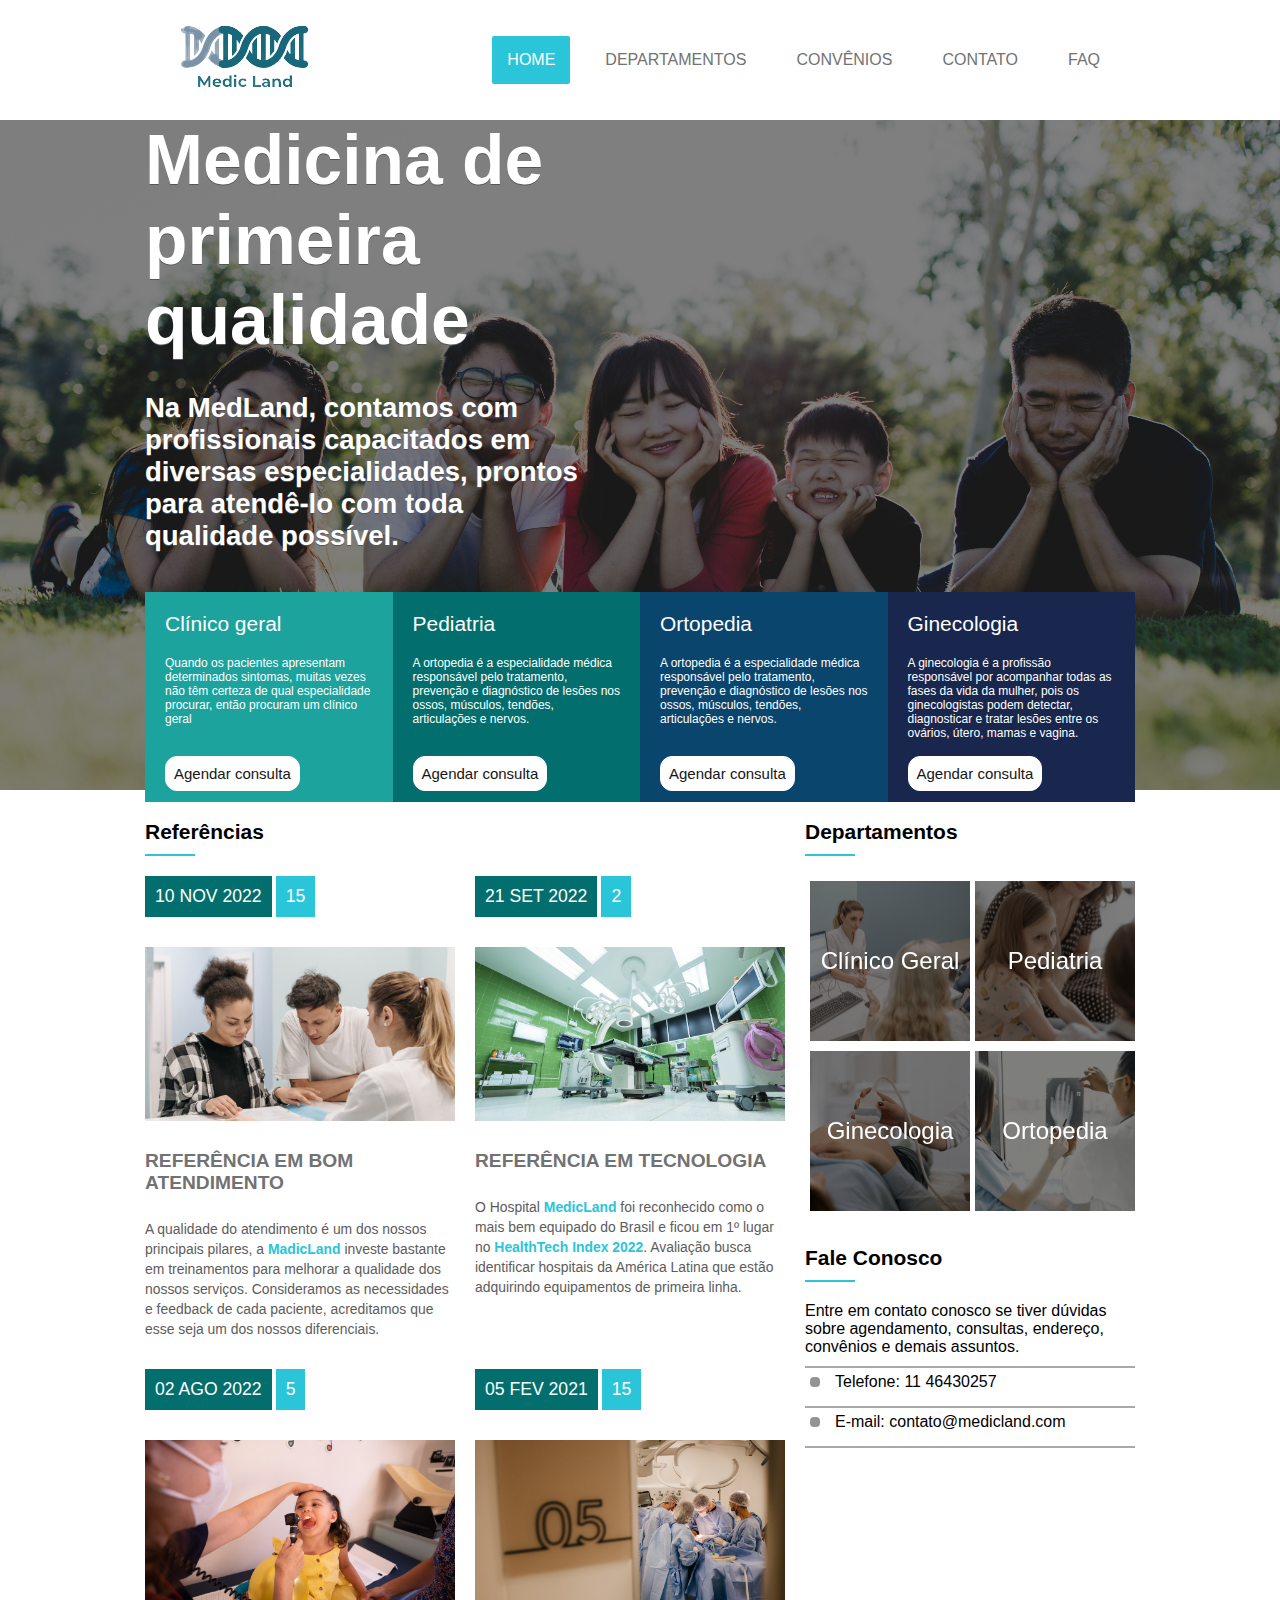
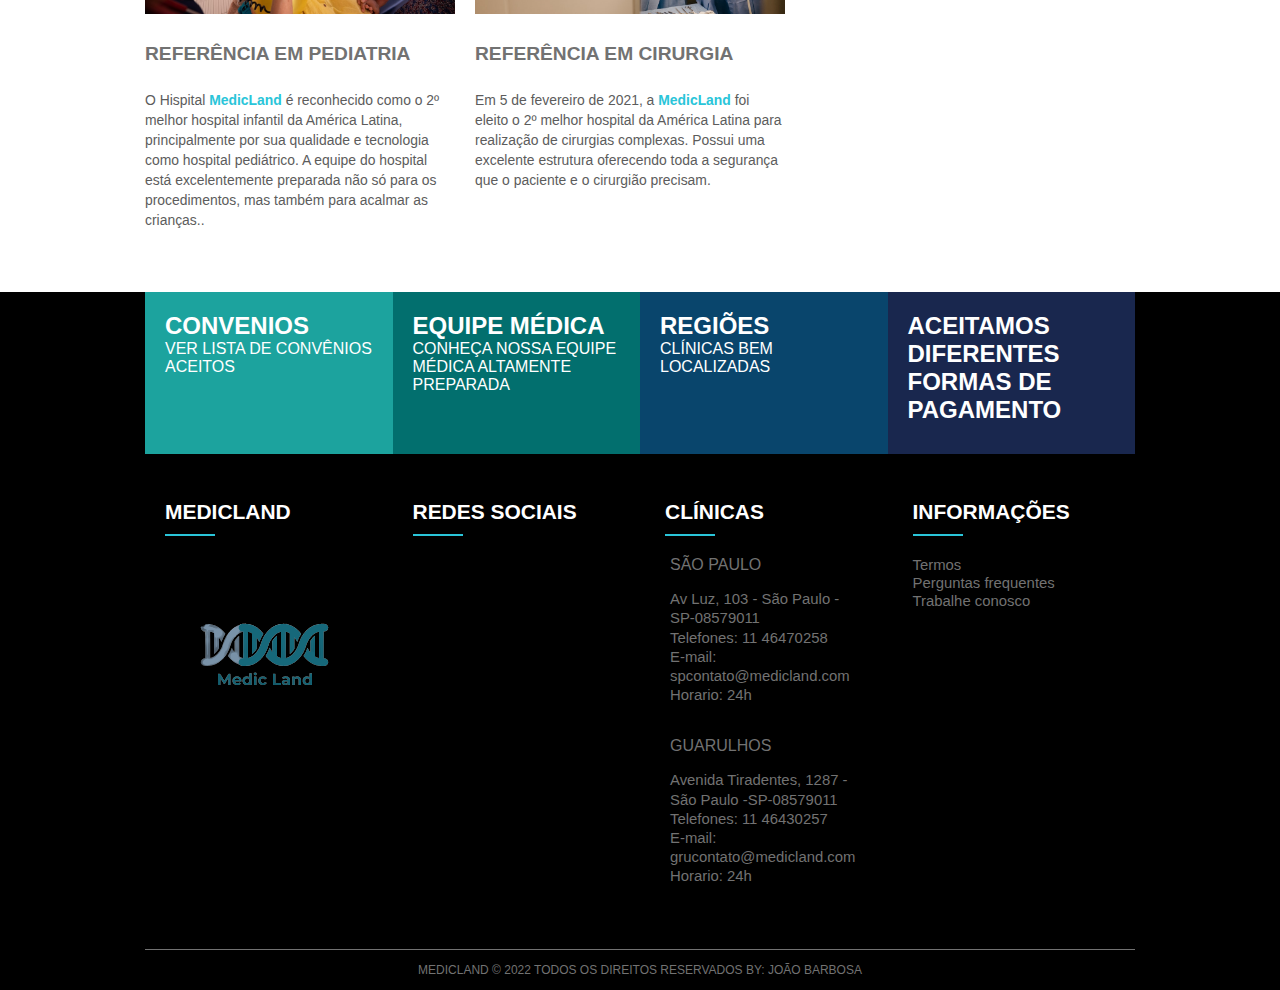
<file: MedLand/index.html>
<!DOCTYPE html>
<html lang="pt-br">

<head>
  <meta charset="UTF-8">
  <meta http-equiv="X-UA-Compatible" content="IE=edge">
  <meta name="viewport" content="width=device-width, initial-scale=1.0">
  <!--Favicon-->
  <link rel="shortcut icon" href="./assets/img/Favicon.ico" type="image/x-icon">
  <!---Font Awesome-->
  <link rel="stylesheet" href="https://cdnjs.cloudflare.com/ajax/libs/font-awesome/6.2.0/css/all.min.css" integrity="sha512-xh6O/CkQoPOWDdYTDqeRdPCVd1SpvCA9XXcUnZS2FmJNp1coAFzvtCN9BmamE+4aHK8yyUHUSCcJHgXloTyT2A==" crossorigin="anonymous" referrerpolicy="no-referrer" />

  <title>Centro médico MedLand</title>
  <link rel="stylesheet" href="assets/css/resset.css">
  <link rel="stylesheet" href="assets/css/style.css">
</head>

<body>
  <!--Área de cabeçalho-->
  <header>
    <div class="container">
      <div class="logo">
        <a href="index.html"><img src="assets/img/logo-remove.png" alt="Logo MedLand" /></a>
      </div>
      <div class="menu">
        <nav>
          <div class="menu-mobile">
            <div class="menu-mobile-line"></div>
            <div class="menu-mobile-line"></div>
            <div class="menu-mobile-line"></div>
          </div>
          <ul>
            <li class="active"><a href="index.html">home</a></li>
            <li><a href="departamentos.html">departamentos</a></li>
            <li><a href="convenio.html">convênios</a></li>
            <li><a href="index.html#fale-conosco">contato</a></li>
            <li><a href="faq.html">faq</a></li>
          </ul>
        </nav>
      </div>
    </div>
  </header>
  <!--- conteudo do site-->
  <section id="banner">

    <div class="container column">
      <div class="banner-headline">
        <h1>Medicina de primeira qualidade</h1>
        <h2>Na MedLand, contamos com profissionais capacitados em diversas especialidades, prontos para atendê-lo com toda qualidade possível.</h2>
      </div>

      <div class="banner-options">

        <div class="banner-options-specialties" id="specialties-1">
          <div class="box-specialties-title">Clínico geral <i class="fa-solid fa-user-doctor"></i></div>
          <div class="box-specialties-desc">
            Quando os pacientes apresentam determinados sintomas, muitas vezes não têm certeza de qual especialidade procurar, então procuram um clínico geral
          </div>
          <a href="#contato">Agendar consulta</a>
        </div>

        <div class="banner-options-specialties" id="specialties-2">
          <div class="box-specialties-title">Pediatria <i class="fa-solid fa-bone"></i></div>
          <div class="box-specialties-desc">
            A ortopedia é a especialidade médica responsável pelo tratamento, prevenção e diagnóstico de lesões nos ossos, músculos, tendões, articulações e nervos.
          </div>
          <a href="#contato">Agendar consulta</a>
        </div>
        <div class="banner-options-specialties" id="specialties-3">
          <div class="box-specialties-title">Ortopedia <i class="fa-solid fa-bone"></i></div>
          <div class="box-specialties-desc">
            A ortopedia é a especialidade médica responsável pelo tratamento, prevenção e diagnóstico de lesões nos ossos, músculos, tendões, articulações e nervos.
          </div>
          <a href="#contato">Agendar consulta</a>
        </div>


        <div class="banner-options-specialties" id="specialties-4">
          <div class="box-specialties-title">
            Ginecologia <i class="fa-solid fa-venus"></i>
          </div>
          <div class="box-specialties-desc">
            A ginecologia é a profissão responsável por acompanhar todas as fases da vida da mulher, pois os ginecologistas podem detectar, diagnosticar e tratar lesões entre os ovários, útero, mamas e vagina.
          </div>
          <a href="#contato">Agendar consulta</a>
        </div>
      </div>
    </div>
  </section>

  <section id="geral">
    <div class="container">
      <!--Referências-->
      <section class="referencia">
        <div class="widget">
          <div class="widget-title mobile-title">
            <div class="widget-title-text">Referências</div>
            <div class="widget-title-text-bar"></div>
          </div>
          <div class="widget-body flex">
            <!--atendimento-->
            <article>
              <a href="index.html">
                <div class="reference-data">
                  <div class="reference-data-post"> 10 NOV 2022</div>
                  <div class="reference-comments">15</div>
                </div>
                <div class="refence-img">
                  <img src="./assets/img/ref-atendimento.png" alt="">
                </div>
                <div class="refence-title">
                  <h2>Referência em bom atendimento</h2>
                </div>
                <div class="reference-resume">
                  <p>A qualidade do atendimento é um dos nossos principais pilares, a <span>MadicLand</span> investe bastante em treinamentos para melhorar a qualidade dos nossos serviços. Consideramos as necessidades e feedback de cada paciente, acreditamos que esse seja um dos nossos diferenciais.</p>
                </div>
              </a>
            </article>
            <!--Tecnologia-->
            <article>
              <a href="index.html">
                <div class="reference-data">
                  <div class="reference-data-post"> 21 SET 2022</div>
                  <div class="reference-comments">2</div>
                </div>
                <div class="refence-img">
                  <img src="./assets/img/ref-equipamentos.jpg" alt="">
                </div>
                <div class="refence-title">
                  <h2>Referência em Tecnologia</h2>
                </div>
                <div class="reference-resume">
                  <p>O Hospital <span>MedicLand</span> foi reconhecido como o mais bem equipado do Brasil e ficou em 1º lugar no <span>HealthTech Index 2022</span>. Avaliação
                    busca identificar hospitais da América Latina que estão adquirindo equipamentos de primeira linha.</p>
                </div>
              </a>
            </article>
            <!--Pediatria-->
            <article>
              <a href="index.html">
                <div class="reference-data">
                  <div class="reference-data-post"> 02 AGO 2022</div>
                  <div class="reference-comments">5</div>
                </div>
                <div class="refence-img">
                  <img src="./assets/img/ref-pediatria.jpg" alt="">
                </div>
                <div class="refence-title">
                  <h2>Referência em Pediatria</h2>
                </div>
                <div class="reference-resume">
                  <p>O Hispital <span>MedicLand</span> é reconhecido como o 2º melhor hospital infantil da América Latina, principalmente por sua qualidade e tecnologia como hospital pediátrico. A equipe do hospital está excelentemente preparada não só para os procedimentos, mas também para acalmar as crianças..</p>
                </div>
              </a>
            </article>
            <!--cirurgia-->
            <article>
              <a href="index.html">
                <div class="reference-data">
                  <div class="reference-data-post"> 05 FEV 2021</div>
                  <div class="reference-comments">15</div>
                </div>
                <div class="refence-img">
                  <img src="./assets/img/ref-profissionais.jpg" alt="">
                </div>
                <div class="refence-title">
                  <h2>Referência em cirurgia</h2>
                </div>
                <div class="reference-resume">
                  <p>Em 5 de fevereiro de 2021, a <span>MedicLand</span> foi eleito o 2º melhor hospital da América Latina para realização de cirurgias complexas. Possui uma excelente estrutura oferecendo toda a segurança que o paciente e o cirurgião precisam.</p>
                </div>
              </a>
            </article>
          </div>
        </div>
      </section>
      <aside class="aside-bar">
        <!--Departamento-->
        <div class="widget" id="departamento">
          <div class="widget-title mobile-title">
            <div class="widget-title-text">Departamentos</div>
            <div class="widget-title-text-bar"></div>
          </div>
          <div class="widget-body" id="departament">
            <div class="widget-body-card" id="clinico">
              <a href="departamentos.html">Clínico Geral</a>
            </div>
            <div class="widget-body-card" id="pediatria">
              <a href="departamentos.html"><span>Pediatria</span></a>
            </div>
            <div class="widget-body-card" id="ginecologista"><a href="departamentos.html">Ginecologia </a></div>
            <div class="widget-body-card" id="ortopedia"><a href="departamentos.html">Ortopedia</a></div>
          </div>
        </div>
        <!--Contato-->
        <div class="widget" id="widget-contato">
          <div class="widget-title mobile-title">
            <div class="widget-title-text" id="fale-conosco">Fale Conosco</div>
            <div class="widget-title-text-bar"></div>
          </div>
          <div class="widget-body">
            <p>Entre em contato conosco se tiver dúvidas sobre agendamento, consultas, endereço, convênios e demais assuntos.</p>
            <div class="widget-title-fale-conosco"></div>
            <div class="contato">
              <div class="contato-car">
                <i class="fa-solid fa-phone"></i>
                <p>Telefone: 11 46430257</p>
              </div>
              <div class="widget-title-fale-conosco"></div>
              <div class="contato-car">
                <i class="fa-regular fa-envelope"></i>
                <p>E-mail: contato@medicland.com</p>
              </div>
              <div class="widget-title-fale-conosco"></div>
            </div>
          </div>
        </div>
      </aside>
    </div>
  </section>

  <!---Rodapé-->
  <footer>
    <div class="container flex-column">

      <div class="footer-menu">
        <div class="footer-card" id="card-1">
          <a href="convenio.html">
            <div class="refence-title">
              <h2>Convenios</h2>
            </div>

            <div class="reference-resume">
              <p>Ver lista de Convênios aceitos</p>
            </div>
          </a>
        </div>

        <div class="footer-card" id="card-2">

          <a href="departamentos.html">
            <div class="refence-title">
              <h2>Equipe médica</h2>
            </div>
            <div class="reference-resume">
              <p>Conheça nossa equipe médica altamente preparada</p>
            </div>
          </a>

        </div>




        <div class="footer-card" id="card-3">
          <a href="https://www.google.com.br/maps/place/Guarulhos,+SP/@-23.4443412,-46.5004463,13z/data=!3m1!4b1!4m5!3m4!1s0x94cef53fb1b5e26d:0x974ce18d22c3555b!8m2!3d-23.4596858!4d-46.5328559" target="_blank">
            <div class="refence-title">
              <h2>Regiões</h2>
            </div>
            <div class="reference-resume">
              <p>Clínicas bem localizadas</p>
            </div>
          </a>
        </div>

        <div class="footer-card" id="card-4">
          <div class="refence-title">
            <h2>Aceitamos diferentes formas de pagamento</h2>
          </div>
          <div class="reference-resume">
            <div class="pag">
              <div class="pag-type">
                <i class="fa-brands fa-pix" title="Pix"></i>
                <i class="fa-solid fa-money-bill-transfer" title="Transferência bancária"></i>
                <i class="fa-brands fa-cc-paypal" title="PayPal"></i>

                <i class="fa-brands fa-cc-visa" title="Visa"></i>
                <i class="fa-brands fa-cc-mastercard" title="Mastercard"></i>
                <i class="fa-brands fa-cc-amex" title="Amex"></i>
              </div>
            </div>


          </div>
        </div>
      </div>

      <div class="footer-area">
        <div class="footer-area-card">

          <div class="widget">
            <div class="widget-title">
              <div class="widget-title-text">MedicLand <i class="fa-regular fa-hospital"></i></div>
              <div class="widget-title-text-bar"></div>
            </div>
            <div class="widget-body" id="logo">
              <img src="./assets/img/logo-remove.png" alt="">
            </div>
          </div>
        </div>

        <div class="footer-area-card">

          <div class="widget">
            <div class="widget-title">
              <div class="widget-title-text">Redes sociais <i class="fa-sharp fa-solid fa-globe"></i></div>
              <div class="widget-title-text-bar"></div>
            </div>

            <div class="widget-body" id="redes-sociais">
              <div class="redes-s">
                <div>
                  <a href="https://github.com/JoaoSBarbosa" target="_blank" title="Github"><i class="fa-brands fa-github"></i></a>
                </div>
                <div>
                  <a href="https://www.linkedin.com/in/joao-da-silva-barbosa/" target="_blank" title="Linkedin"><i class="fa-brands fa-linkedin"></i></a>
                </div>
                <div>
                  <a href="https://www.instagram.com/joao_sbx/" target="_blank" title="Instagram"><i class="fa-brands fa-instagram"></i></a>
                </div>
              </div>
            </div>
          </div>

        </div>

        <div class="footer-area-card">

          <div class="widget" id="clinicas">
            <div class="widget-title">
              <div class="widget-title-text">Clínicas <i class="fa-solid fa-map-location-dot"></i></div>
              <div class="widget-title-text-bar"></div>
            </div>
            <div class="widget-body" id="clinicas">

              <address>
                <div class="address">
                  <span>São Paulo</span>
                  <div class="widget-body-clinc">
                    <ul>
                      <li>Av Luz, 103 - São Paulo -SP-08579011</li>
                      <li>Telefones: 11 46470258</li>
                      <li>E-mail: spcontato@medicland.com</li>
                      <li>Horario: 24h</li>
                    </ul>
                  </div>
                </div>
                <div class="address">
                  <span>Guarulhos</span>
                  <div class="widget-body-clinc">
                    <ul>
                      <li>Avenida Tiradentes, 1287 - São Paulo -SP-08579011</li>
                      <li>Telefones: 11 46430257</li>
                      <li>E-mail: grucontato@medicland.com</li>
                      <li>Horario: 24h </li>
                    </ul>
                  </div>
                </div>
              </address>
            </div>
          </div>

        </div>

        <div class="footer-area-card">

          <div class="widget" id="clinicas">
            <!--Titulo e decoração-->
            <div class="widget-title">
              <div class="widget-title-text">Informações <i class="fa-solid fa-circle-info"></i></div>
              <div class="widget-title-text-bar"></div>
            </div>
            <div class="widget-body" id="info">
              <div class="widget-body-info">
                <p><a herf="index.html">Termos</a></p>
                <p><a href="faq.html">Perguntas frequentes</a></p>
                <p><a href="index.html">Trabalhe conosco</a></p>
              </div>

            </div>
          </div>
        </div>
      </div>
      <div class="footer-copy">
        MedicLand &copy; 2022 todos os direitos reservados by: <a href="https://github.com/JoaoSBarbosa" target="_blank" title="github">João Barbosa
      </div>
    </div>
  </footer>
  <script defer src="assets/js/script.js"></script>
</body>

</html>
</file>
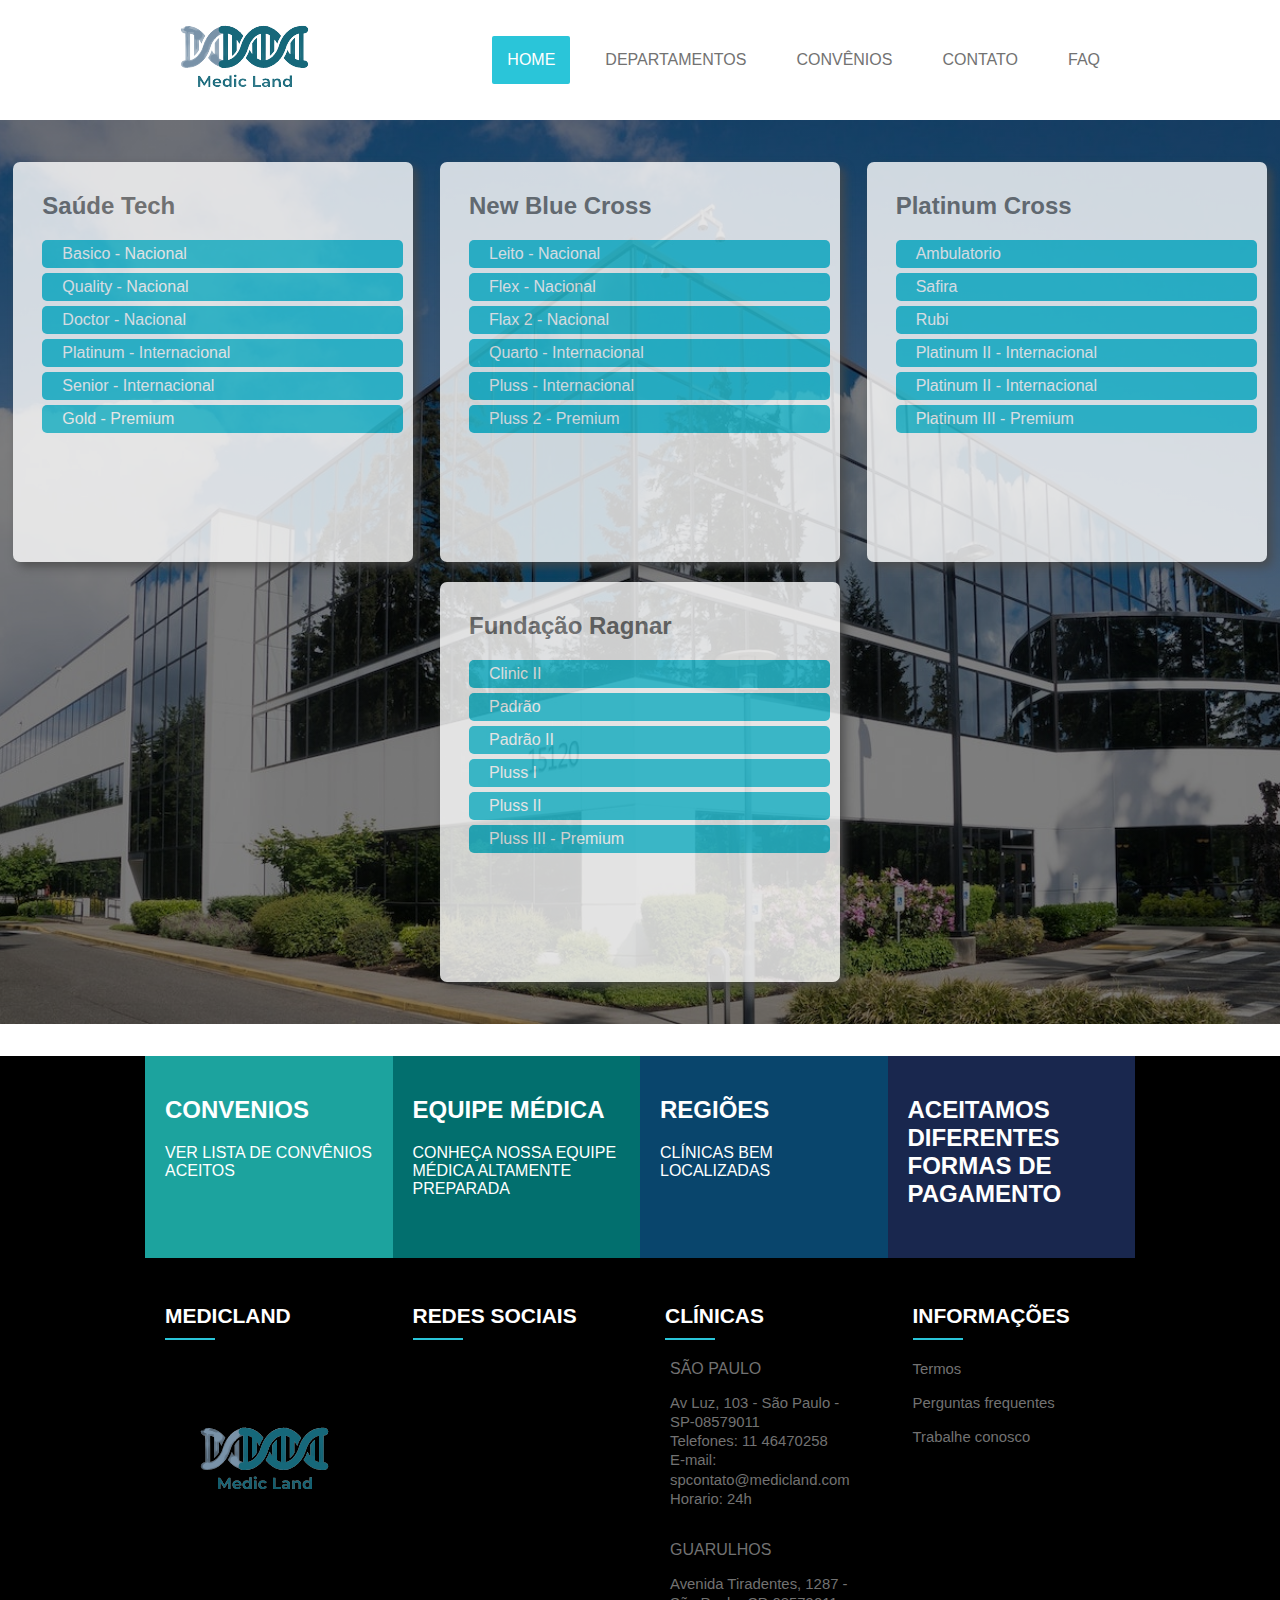
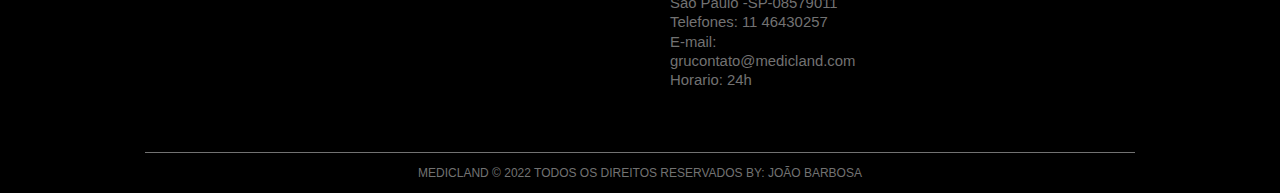
<file: MedLand/convenio.html>
<!DOCTYPE html>
<html lang="pt-br">

<head>
  <meta charset="UTF-8">
  <meta http-equiv="X-UA-Compatible" content="IE=edge">
  <meta name="viewport" content="width=device-width, initial-scale=1.0">
  <!--Favicon-->
  <link rel="shortcut icon" href="./assets/img/Favicon.ico" type="image/x-icon">
  <!---Font Awesome-->
  <link rel="stylesheet" href="https://cdnjs.cloudflare.com/ajax/libs/font-awesome/6.2.0/css/all.min.css" integrity="sha512-xh6O/CkQoPOWDdYTDqeRdPCVd1SpvCA9XXcUnZS2FmJNp1coAFzvtCN9BmamE+4aHK8yyUHUSCcJHgXloTyT2A==" crossorigin="anonymous" referrerpolicy="no-referrer" />
  <script type="text/javascript">
    window.onload = function () {
      document.querySelector(".menu-mobile").addEventListener("click", function () {
        if (document.querySelector(".menu nav ul").style.display == "flex") {
          document.querySelector(".menu nav ul").style.display = "none";
        } else {
          document.querySelector(".menu nav ul").style.display = "flex";
        }
      });
    };
  </script>

  <title>Centro médico MedLand</title>
  <link rel="stylesheet" href="assets/css/style.css">
</head>

<body>
  <!--Área de cabeçalho-->
  <header>
    <div class="container">
      <div class="logo">
        <a href="index.html"><img src="assets/img/logo-remove.png" alt="Logo MedLand" /></a>
      </div>
      <div class="menu">
        <nav>
          <div class="menu-mobile">
            <div class="menu-mobile-line"></div>
            <div class="menu-mobile-line"></div>
            <div class="menu-mobile-line"></div>
          </div>
          <ul>
            <li class="active"><a href="index.html">home</a></li>
            <li><a href="departamentos.html">departamentos</a></li>
            <li><a href="convenio.html">convênios</a></li>
            <li><a href="index.html#fale-conosco">contato</a></li>
            <li><a href="faq.html">faq</a></li>
          </ul>
        </nav>
      </div>
    </div>
  </header>
  <section id="banner-convenio">

    <div class="container-convenio">

      <div class="convenios">
        <h2>Saúde Tech</h2>
        <ul>
          <li>Basico - Nacional</li>
          <li>Quality - Nacional</li>
          <li>Doctor - Nacional</li>
          <li>Platinum - Internacional</li>
          <li>Senior - Internacional</li>
          <li>Gold - Premium</li>
        </ul>
      </div>

      <div class="convenios">
        <h2>New Blue Cross</h2>
        <ul>
          <li>Leito - Nacional</li>
          <li>Flex - Nacional</li>
          <li>Flax 2 - Nacional</li>
          <li>Quarto - Internacional</li>
          <li>Pluss - Internacional</li>
          <li>Pluss 2 - Premium</li>
        </ul>
      </div>

      <div class="convenios">
        <h2>Platinum Cross </h2>
        <ul>
          <li>Ambulatorio</li>
          <li>Safira</li>
          <li>Rubi</li>
          <li>Platinum II - Internacional</li>
          <li>Platinum II - Internacional</li>
          <li>Platinum III - Premium</li>
        </ul>
      </div>

      <div class="convenios">
        <h2>Fundação Ragnar</h2>
        <ul>
          <li>Clinic II</li>
          <li>Padrão </li>
          <li>Padrão II</li>
          <li>Pluss I</li>
          <li>Pluss II</li>
          <li>Pluss III - Premium</li>

        </ul>
      </div>

    </div>
  </section>
  <!---Rodapé-->
  <footer>
    <div class="container flex-column">

      <div class="footer-menu">
        <div class="footer-card" id="card-1">
          <a href="convenio.html">
            <div class="refence-title">
              <h2>Convenios</h2>
            </div>

            <div class="reference-resume">
              <p>Ver lista de Convênios aceitos</p>
            </div>
          </a>
        </div>

        <div class="footer-card" id="card-2">

          <a href="departamentos.html">
            <div class="refence-title">
              <h2>Equipe médica</h2>
            </div>
            <div class="reference-resume">
              <p>Conheça nossa equipe médica altamente preparada</p>
            </div>
          </a>

        </div>




        <div class="footer-card" id="card-3">
          <a href="https://www.google.com.br/maps/place/Guarulhos,+SP/@-23.4443412,-46.5004463,13z/data=!3m1!4b1!4m5!3m4!1s0x94cef53fb1b5e26d:0x974ce18d22c3555b!8m2!3d-23.4596858!4d-46.5328559" target="_blank">
            <div class="refence-title">
              <h2>Regiões</h2>
            </div>
            <div class="reference-resume">
              <p>Clínicas bem localizadas</p>
            </div>
          </a>
        </div>

        <div class="footer-card" id="card-4">
          <div class="refence-title">
            <h2>Aceitamos diferentes formas de pagamento</h2>
          </div>
          <div class="reference-resume">
            <div class="pag">
              <div class="pag-type">
                <i class="fa-brands fa-pix" title="Pix"></i>
                <i class="fa-solid fa-money-bill-transfer" title="Transferência bancária"></i>
                <i class="fa-brands fa-cc-paypal" title="PayPal"></i>

                <i class="fa-brands fa-cc-visa" title="Visa"></i>
                <i class="fa-brands fa-cc-mastercard" title="Mastercard"></i>
                <i class="fa-brands fa-cc-amex" title="Amex"></i>
              </div>
            </div>


          </div>
        </div>
      </div>

      <div class="footer-area">
        <div class="footer-area-card">

          <div class="widget">
            <div class="widget-title">
              <div class="widget-title-text">MedicLand <i class="fa-regular fa-hospital"></i></div>
              <div class="widget-title-text-bar"></div>
            </div>
            <div class="widget-body" id="logo">
              <img src="./assets/img/logo-remove.png" alt="">
            </div>
          </div>
        </div>

        <div class="footer-area-card">

          <div class="widget">
            <div class="widget-title">
              <div class="widget-title-text">Redes sociais <i class="fa-sharp fa-solid fa-globe"></i></div>
              <div class="widget-title-text-bar"></div>
            </div>

            <div class="widget-body" id="redes-sociais">
              <div class="redes-s">
                <div>
                  <a href="https://github.com/JoaoSBarbosa" target="_blank" title="Github"><i class="fa-brands fa-github"></i></a>
                </div>
                <div>
                  <a href="https://www.linkedin.com/in/joao-da-silva-barbosa/" target="_blank" title="Linkedin"><i class="fa-brands fa-linkedin"></i></a>
                </div>
                <div>
                  <a href="https://www.instagram.com/joao_sbx/" target="_blank" title="Instagram"><i class="fa-brands fa-instagram"></i></a>
                </div>
              </div>
            </div>
          </div>

        </div>

        <div class="footer-area-card">

          <div class="widget" id="clinicas">
            <div class="widget-title">
              <div class="widget-title-text">Clínicas <i class="fa-solid fa-map-location-dot"></i></div>
              <div class="widget-title-text-bar"></div>
            </div>
            <div class="widget-body" id="clinicas">

              <address>
                <div class="address">
                  <span>São Paulo</span>
                  <div class="widget-body-clinc">
                    <ul>
                      <li>Av Luz, 103 - São Paulo -SP-08579011</li>
                      <li>Telefones: 11 46470258</li>
                      <li>E-mail: spcontato@medicland.com</li>
                      <li>Horario: 24h</li>
                    </ul>
                  </div>
                </div>
                <div class="address">
                  <span>Guarulhos</span>
                  <div class="widget-body-clinc">
                    <ul>
                      <li>Avenida Tiradentes, 1287 - São Paulo -SP-08579011</li>
                      <li>Telefones: 11 46430257</li>
                      <li>E-mail: grucontato@medicland.com</li>
                      <li>Horario: 24h </li>
                    </ul>
                  </div>
                </div>
              </address>
            </div>
          </div>

        </div>

        <div class="footer-area-card">

          <div class="widget" id="clinicas">
            <!--Titulo e decoração-->
            <div class="widget-title">
              <div class="widget-title-text">Informações <i class="fa-solid fa-circle-info"></i></div>
              <div class="widget-title-text-bar"></div>
            </div>
            <div class="widget-body" id="info">
              <div class="widget-body-info">
                <p><a herf="index.html">Termos</a></p>
                <p><a href="faq.html">Perguntas frequentes</a></p>
                <p><a href="index.html">Trabalhe conosco</a></p>
              </div>

            </div>
          </div>
        </div>
      </div>
      <div class="footer-copy">
        MedicLand &copy; 2022 todos os direitos reservados by: <a href="https://github.com/JoaoSBarbosa" target="_blank" title="github">João Barbosa
      </div>
    </div>
  </footer>
  <script defer src="assets/js/script.js"></script>
</body>

</html>
</file>
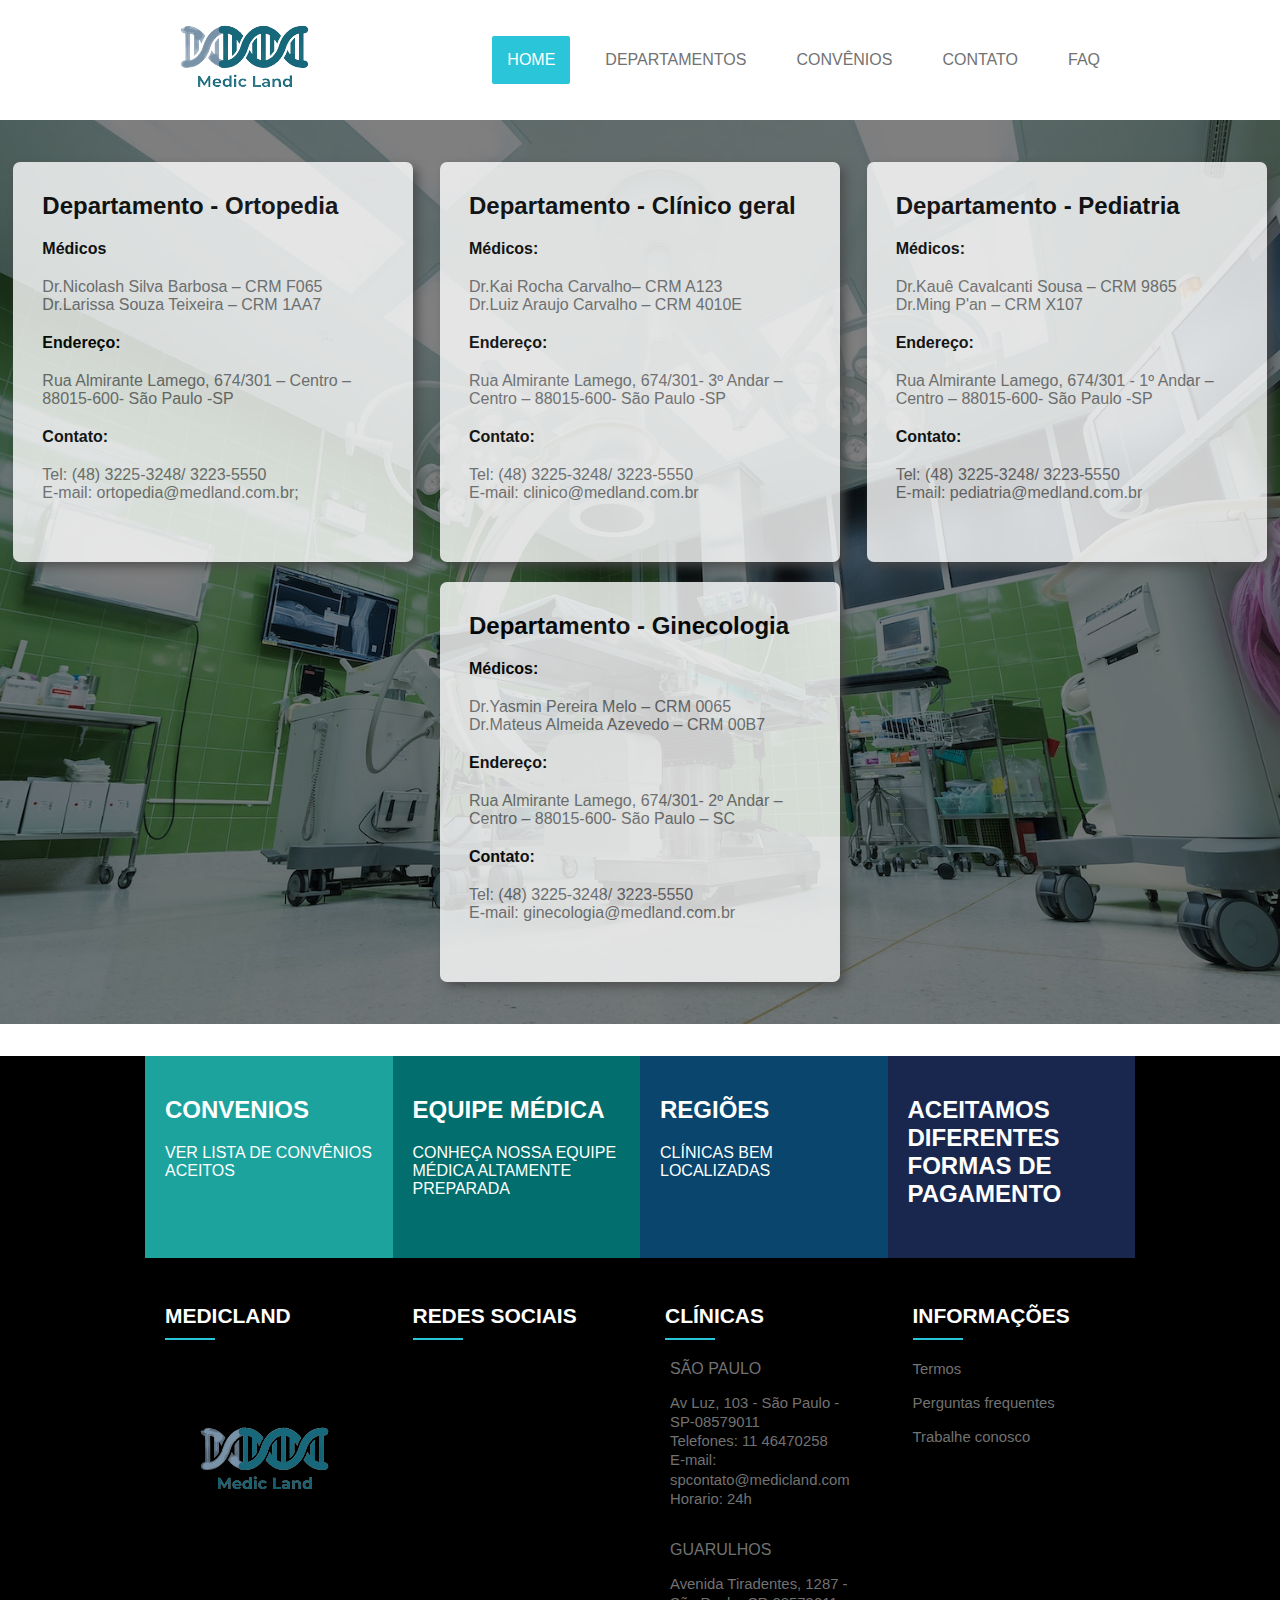
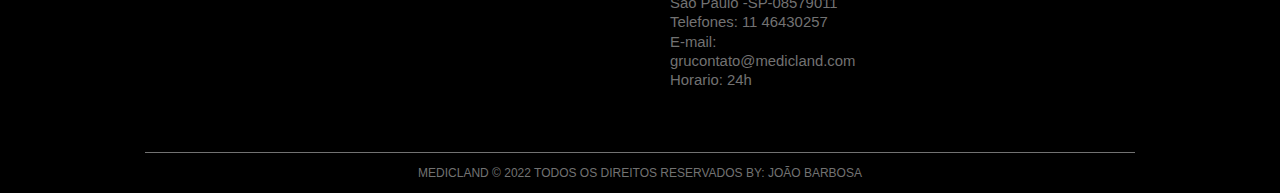
<file: MedLand/departamentos.html>
<!DOCTYPE html>
<html lang="pt-br">

<head>
  <meta charset="UTF-8">
  <meta http-equiv="X-UA-Compatible" content="IE=edge">
  <meta name="viewport" content="width=device-width, initial-scale=1.0">
  <!--Favicon-->
  <link rel="shortcut icon" href="./assets/img/Favicon.ico" type="image/x-icon">
  <!---Font Awesome-->
  <link rel="stylesheet" href="https://cdnjs.cloudflare.com/ajax/libs/font-awesome/6.2.0/css/all.min.css" integrity="sha512-xh6O/CkQoPOWDdYTDqeRdPCVd1SpvCA9XXcUnZS2FmJNp1coAFzvtCN9BmamE+4aHK8yyUHUSCcJHgXloTyT2A==" crossorigin="anonymous" referrerpolicy="no-referrer" />


  <title>Centro médico MedLand</title>
  <link rel="stylesheet" href="assets/css/style.css">
</head>

<body>
  <!--Área de cabeçalho-->
  <header>
    <div class="container">
      <div class="logo">
        <a href="index.html"><img src="assets/img/logo-remove.png" alt="Logo MedLand" /></a>
      </div>
      <div class="menu">
        <nav>
          <div class="menu-mobile">
            <div class="menu-mobile-line"></div>
            <div class="menu-mobile-line"></div>
            <div class="menu-mobile-line"></div>
          </div>
          <ul>
            <li class="active"><a href="index.html">home</a></li>
            <li><a href="departamentos.html">departamentos</a></li>
            <li><a href="convenio.html">convênios</a></li>
            <li><a href="index.html#fale-conosco">contato</a></li>
            <li><a href="faq.html">faq</a></li>
          </ul>
        </nav>
      </div>
    </div>
  </header>
  <section id="banner-dp">
    <div class="container-dp">
      <div class="departamento">
        <h2>Departamento - Ortopedia</h2>
        <ul>
          <li><span class="title-dp">Médicos</span>
            <ul>
              <li>Dr.Nicolash Silva Barbosa – CRM F065</li>
              <li>Dr.Larissa Souza Teixeira – CRM 1AA7</li>
            </ul>
          </li>
          <li><span class="title-dp">Endereço:</span>
            <ul>
              <li>Rua Almirante Lamego, 674/301 – Centro – 88015-600- São Paulo -SP
              </li>
            </ul>
          </li>
          <li><span class="title-dp">Contato:</span>
            <ul>
              <li>Tel: (48) 3225-3248/ 3223-5550</li>
              <li>E-mail: ortopedia@medland.com.br;</li>
            </ul>
          </li>
        </ul>
      </div>

      <div class="departamento">
        <h2>Departamento - Clínico geral</h2>
        <ul>
          <li><span class="title-dp">Médicos:</span>
            <ul>
              <li>Dr.Kai Rocha Carvalho– CRM A123</li>
              <li>Dr.Luiz Araujo Carvalho – CRM 4010E</li>
            </ul>
          </li>
          <li><span class="title-dp">Endereço:</span>
            <ul>
              <li>Rua Almirante Lamego, 674/301- 3º Andar – Centro – 88015-600- São Paulo -SP
              </li>
            </ul>
          </li>
          <li><span class="title-dp">Contato:</span>
            <ul>
              <li>Tel: (48) 3225-3248/ 3223-5550</li>
              <li>E-mail: clinico@medland.com.br</li>
            </ul>
          </li>
        </ul>
      </div>

      <div class="departamento">
        <h2>Departamento - Pediatria </h2>
        <ul>
          <li><span class="title-dp">Médicos:</span>
            <ul>
              <li>Dr.Kauê Cavalcanti Sousa – CRM 9865</li>
              <li>Dr.Ming P'an – CRM X107</li>
            </ul>
          </li>
          <li><span class="title-dp">Endereço:</span>
            <ul>
              <li>Rua Almirante Lamego, 674/301 - 1º Andar – Centro – 88015-600- São Paulo -SP
              </li>
            </ul>
          </li>
          <li><span class="title-dp">Contato:</span>
            <ul>
              <li>Tel: (48) 3225-3248/ 3223-5550</li>
              <li>E-mail: pediatria@medland.com.br</li>
            </ul>
          </li>
        </ul>
      </div>
      <div class="departamento">
        <h2>Departamento - Ginecologia </h2>
        <ul>
          <li><span class="title-dp">Médicos:</span>
            <ul>
              <li>Dr.Yasmin Pereira Melo – CRM 0065</li>
              <li>Dr.Mateus Almeida Azevedo – CRM 00B7</li>
            </ul>
          </li>
          <li><span class="title-dp">Endereço:</span>
            <ul>
              <li>Rua Almirante Lamego, 674/301- 2º Andar – Centro – 88015-600- São Paulo – SC
              </li>
            </ul>
          </li>
          <li><span class="title-dp">Contato:</span>
            <ul>
              <li>Tel: (48) 3225-3248/ 3223-5550</li>
              <li>E-mail: ginecologia@medland.com.br</li>
            </ul>
          </li>
        </ul>
        </li>
        </ul>
      </div>
    </div>
  </section>
  <!---Rodapé-->
  <footer>
    <div class="container flex-column">

      <div class="footer-menu">
        <div class="footer-card" id="card-1">
          <a href="convenio.html">
            <div class="refence-title">
              <h2>Convenios</h2>
            </div>

            <div class="reference-resume">
              <p>Ver lista de Convênios aceitos</p>
            </div>
          </a>
        </div>
        <div class="footer-card" id="card-2">
          <a href="departamentos.html">
            <div class="refence-title">
              <h2>Equipe médica</h2>
            </div>
            <div class="reference-resume">
              <p>Conheça nossa equipe médica altamente preparada</p>
            </div>
          </a>
        </div>
        <div class="footer-card" id="card-3">
          <a href="https://www.google.com.br/maps/place/Guarulhos,+SP/@-23.4443412,-46.5004463,13z/data=!3m1!4b1!4m5!3m4!1s0x94cef53fb1b5e26d:0x974ce18d22c3555b!8m2!3d-23.4596858!4d-46.5328559" target="_blank">
            <div class="refence-title">
              <h2>Regiões</h2>
            </div>
            <div class="reference-resume">
              <p>Clínicas bem localizadas</p>
            </div>
          </a>
        </div>
        <div class="footer-card" id="card-4">
          <div class="refence-title">
            <h2>Aceitamos diferentes formas de pagamento</h2>
          </div>
          <div class="reference-resume">
            <div class="pag">
              <div class="pag-type">
                <i class="fa-brands fa-pix" title="Pix"></i>
                <i class="fa-solid fa-money-bill-transfer" title="Transferência bancária"></i>
                <i class="fa-brands fa-cc-paypal" title="PayPal"></i>
                <i class="fa-brands fa-cc-visa" title="Visa"></i>
                <i class="fa-brands fa-cc-mastercard" title="Mastercard"></i>
                <i class="fa-brands fa-cc-amex" title="Amex"></i>
              </div>
            </div>
          </div>
        </div>
      </div>
      <div class="footer-area">
        <div class="footer-area-card">
          <div class="widget">
            <div class="widget-title">
              <div class="widget-title-text">MedicLand <i class="fa-regular fa-hospital"></i></div>
              <div class="widget-title-text-bar"></div>
            </div>
            <div class="widget-body" id="logo">
              <img src="./assets/img/logo-remove.png" alt="">
            </div>
          </div>
        </div>
        <div class="footer-area-card">
          <div class="widget">
            <div class="widget-title">
              <div class="widget-title-text">Redes sociais <i class="fa-sharp fa-solid fa-globe"></i></div>
              <div class="widget-title-text-bar"></div>
            </div>
            <div class="widget-body" id="redes-sociais">
              <div class="redes-s">
                <div>
                  <a href="https://github.com/JoaoSBarbosa" target="_blank" title="Github"><i class="fa-brands fa-github"></i></a>
                </div>
                <div>
                  <a href="https://www.linkedin.com/in/joao-da-silva-barbosa/" target="_blank" title="Linkedin"><i class="fa-brands fa-linkedin"></i></a>
                </div>
                <div>
                  <a href="https://www.instagram.com/joao_sbx/" target="_blank" title="Instagram"><i class="fa-brands fa-instagram"></i></a>
                </div>
              </div>
            </div>
          </div>

        </div>

        <div class="footer-area-card">
          <div class="widget" id="clinicas">
            <div class="widget-title">
              <div class="widget-title-text">Clínicas <i class="fa-solid fa-map-location-dot"></i></div>
              <div class="widget-title-text-bar"></div>
            </div>
            <div class="widget-body" id="clinicas">
              <address>
                <div class="address">
                  <span>São Paulo</span>
                  <div class="widget-body-clinc">
                    <ul>
                      <li>Av Luz, 103 - São Paulo -SP-08579011</li>
                      <li>Telefones: 11 46470258</li>
                      <li>E-mail: spcontato@medicland.com</li>
                      <li>Horario: 24h</li>
                    </ul>
                  </div>
                </div>
                <div class="address">
                  <span>Guarulhos</span>
                  <div class="widget-body-clinc">
                    <ul>
                      <li>Avenida Tiradentes, 1287 - São Paulo -SP-08579011</li>
                      <li>Telefones: 11 46430257</li>
                      <li>E-mail: grucontato@medicland.com</li>
                      <li>Horario: 24h </li>
                    </ul>
                  </div>
                </div>
              </address>
            </div>
          </div>
        </div>
        <div class="footer-area-card">
          <div class="widget" id="clinicas">
            <!--Titulo e decoração-->
            <div class="widget-title">
              <div class="widget-title-text">Informações <i class="fa-solid fa-circle-info"></i></div>
              <div class="widget-title-text-bar"></div>
            </div>
            <div class="widget-body" id="info">
              <div class="widget-body-info">
                <p><a herf="index.html">Termos</a></p>
                <p><a href="faq.html">Perguntas frequentes</a></p>
                <p><a href="index.html">Trabalhe conosco</a></p>
              </div>
            </div>
          </div>
        </div>
      </div>
      <div class="footer-copy">
        MedicLand &copy; 2022 todos os direitos reservados by: <a href="https://github.com/JoaoSBarbosa" target="_blank" title="github">João Barbosa
      </div>
    </div>
  </footer>
  <script defer src="assets/js/script.js"></script>
</body>
</html>
</file>
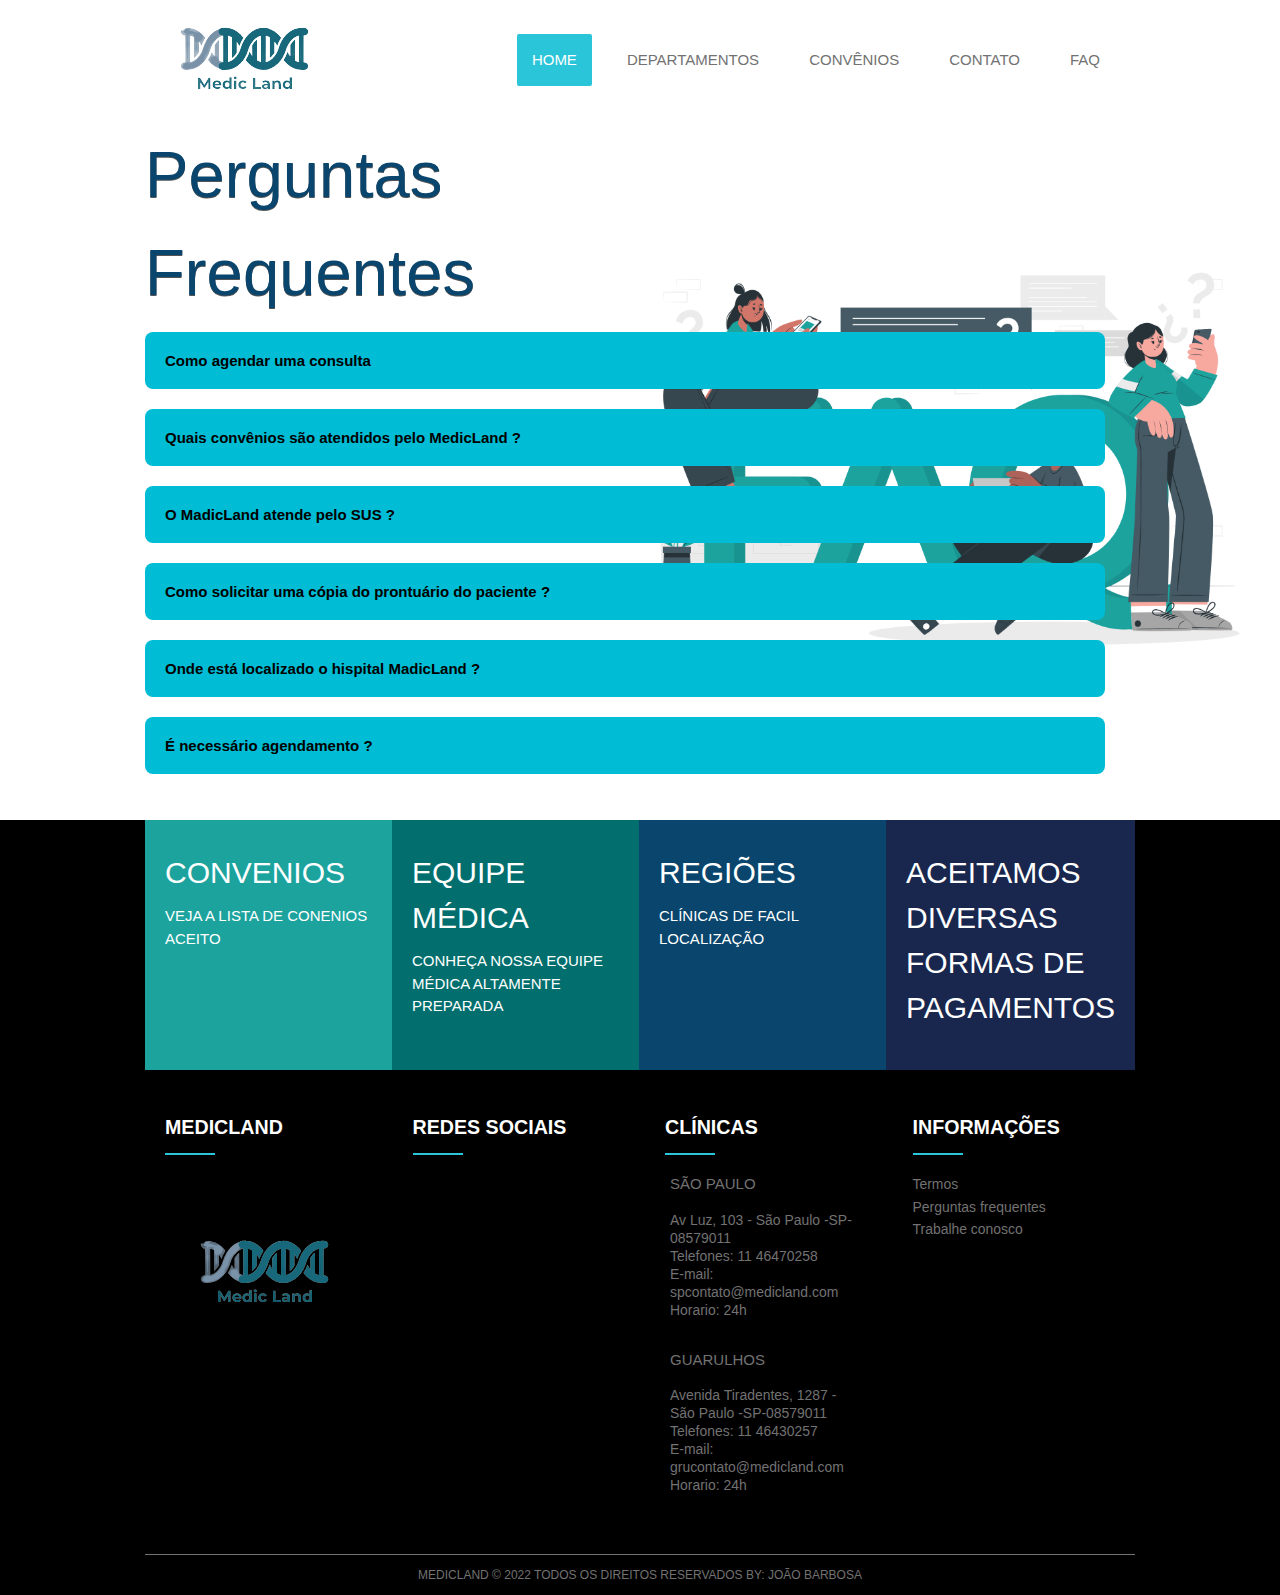
<file: MedLand/faq.html>
<!DOCTYPE html>
<html lang="pt-br">

<head>
  <meta charset="UTF-8">
  <meta http-equiv="X-UA-Compatible" content="IE=edge">
  <meta name="viewport" content="width=device-width, initial-scale=1.0">
  <!--Favicon-->
  <link rel="shortcut icon" href="./assets/img/Favicon.ico" type="image/x-icon">
  <!---Font Awesome-->
  <link rel="stylesheet" href="https://cdnjs.cloudflare.com/ajax/libs/font-awesome/6.2.0/css/all.min.css" integrity="sha512-xh6O/CkQoPOWDdYTDqeRdPCVd1SpvCA9XXcUnZS2FmJNp1coAFzvtCN9BmamE+4aHK8yyUHUSCcJHgXloTyT2A==" crossorigin="anonymous" referrerpolicy="no-referrer" />
  <!--W3.css-->
  <link rel="stylesheet" href="https://www.w3schools.com/w3css/4/w3.css">
  <title>Centro médico MedLand</title>
  <!--CSS-->
  <link rel="stylesheet" href="assets/css/resset.css">
  <link rel="stylesheet" href="assets/css/style.css">
</head>

<body>
  <!--Área de cabeçalho-->
  <header>
    <div class="container">
      <div class="logo">
        <a href="index.html"><img src="assets/img/logo-remove.png" alt="Logo MedLand" /></a>
      </div>
      <div class="menu">
        <nav>
          <div class="menu-mobile">
            <div class="menu-mobile-line"></div>
            <div class="menu-mobile-line"></div>
            <div class="menu-mobile-line"></div>
          </div>
          <ul>
            <li class="active"><a href="index.html">home</a></li>
            <li><a href="departamentos.html">departamentos</a></li>
            <li><a href="convenio.html">convênios</a></li>
            <li><a href="index.html#fale-conosco">contato</a></li>
            <li><a href="faq.html">faq</a></li>
          </ul>
        </nav>
      </div>
    </div>
  </header>
  <section id="banner-faq">
    <div class="column-faq">

      <div class="banner-headline" id="banner-headline-faq">
        <h1>Perguntas Frequentes</h1>

        <div class="faqs">
          <button onclick="faq('agendar')" class="w3-btn w3-block w3-cyan w3-left-align w3-hover-aqua"><i class="fa-solid fa-circle-plus"></i> Como agendar uma consulta</button>
          <div id="agendar" class="w3-container w3-hide faqs-text">
            <p>Fale com a nossa Central de Agendamento:</p>
            <p>Telefone: (11) 46470258, opção nº 2.</p>
            <p>Horário de Funcionamento: 24h.</p>
          </div>
        </div>

        <div class="faqs">
          <button onclick="faq('convenios')" class="w3-btn w3-block w3-cyan w3-left-align w3-hover-aqua"><i class="fa-solid fa-circle-plus"></i> Quais convênios são atendidos pelo MedicLand ?</button>

          <div id="convenios" class="w3-container w3-hide faqs-text">
            <p><a href="convenio.html">Clique aqui</a> para conferir a lista completa dos convênios atendidos em nosso hospital.</p>
          </div>
        </div>

        <div class="faqs">
          <button onclick="faq('sus')" class="w3-btn w3-block w3-cyan w3-left-align w3-hover-aqua"><i class="fa-solid fa-circle-plus"></i> O MadicLand atende pelo SUS ?</button>

          <div id="sus" class="w3-container w3-hide faqs-text">
            <p>Atendemos somente convênios e particulares.</p>
          </div>
        </div>

        <div class="faqs">
          <button onclick="faq('prontuario')" class="w3-btn w3-block w3-cyan w3-left-align w3-hover-aqua"><i class="fa-solid fa-circle-plus"></i> Como solicitar uma cópia do prontuário do paciente ?</button>
          <div id="prontuario" class="w3-container w3-hide faqs-text">
            <p><a href="index.html#contato">Entre em contato</a>, ou, se preferir, pessoalmente em uma das nossas clinicas, de segunda a sexta-feira, das 9h às 19h.</p>
          </div>
        </div>

        <div class="faqs">
          <button onclick="faq('localizacao')" class="w3-btn w3-block w3-cyan w3-left-align w3-hover-aqua"><i class="fa-solid fa-circle-plus"></i> Onde está localizado o hispital MadicLand ?</button>
          <div id="localizacao" class="w3-container w3-hide faqs-text">
            <ul>
              <li>Unidade São Paulo: Av Luz, 103 - São Paulo -SP-08579011 </li>
              <li>Unidade Guarulhos: Avenida Tiradentes, 1287 - São Paulo -SP-08579011</li>
            </ul>
          </div>
        </div>

        <div class="faqs">
          <button onclick="faq('ag2')" class="w3-btn w3-block w3-cyan w3-left-align w3-hover-aqua"><i class="fa-solid fa-circle-plus"></i> É necessário agendamento ?</button>
          <div id="ag2" class="w3-container w3-hide faqs-text">
            <p>Sim. Só não é necessário fazer agendamento para consultas com o clínico geral.</p>
          </div>
        </div>
      </div>
    </div>
  </section>


  </section>

  <!---Rodapé-->
  <footer>
    <div class="container flex-column">

      <div class="footer-menu">
        <div class="footer-card" id="card-1">
          <a href="convenio.html">
            <div class="refence-title">
              <h2>Convenios</h2>
            </div>

            <div class="reference-resume">
              <p>Veja a lista de conenios aceito</p>
            </div>
          </a>
        </div>

        <div class="footer-card" id="card-2">

          <a href="departamentos.html">
            <div class="refence-title">
              <h2>Equipe médica</h2>
            </div>
            <div class="reference-resume">
              <p>Conheça nossa equipe médica altamente preparada</p>
            </div>
          </a>

        </div>
        <div class="footer-card" id="card-3">
          <a href="https://www.google.com.br/maps/place/Guarulhos,+SP/@-23.4443412,-46.5004463,13z/data=!3m1!4b1!4m5!3m4!1s0x94cef53fb1b5e26d:0x974ce18d22c3555b!8m2!3d-23.4596858!4d-46.5328559" target="_blank">
            <div class="refence-title">
              <h2>Regiões</h2>
            </div>
            <div class="reference-resume">
              <p>Clínicas de facil localização</p>
            </div>
          </a>
        </div>

        <div class="footer-card" id="card-4">
          <div class="refence-title">
            <h2>Aceitamos diversas formas de pagamentos</h2>
          </div>
          <div class="reference-resume">
            <div class="pag">
              <div class="pag-type">
                <i class="fa-brands fa-pix" title="Pix"></i>
                <i class="fa-solid fa-money-bill-transfer" title="Transferência bancária"></i>
                <i class="fa-brands fa-cc-paypal" title="PayPal"></i>

                <i class="fa-brands fa-cc-visa" title="Visa"></i>
                <i class="fa-brands fa-cc-mastercard" title="Mastercard"></i>
                <i class="fa-brands fa-cc-amex" title="Amex"></i>
              </div>
            </div>


          </div>
        </div>
      </div>

      <div class="footer-area">
        <div class="footer-area-card">

          <div class="widget">
            <div class="widget-title">
              <div class="widget-title-text">MedicLand <i class="fa-regular fa-hospital"></i></div>
              <div class="widget-title-text-bar"></div>
            </div>
            <div class="widget-body" id="logo">
              <img src="./assets/img/logo-remove.png" alt="">
            </div>
          </div>
        </div>

        <div class="footer-area-card">

          <div class="widget">
            <div class="widget-title">
              <div class="widget-title-text">Redes sociais <i class="fa-sharp fa-solid fa-globe"></i></div>
              <div class="widget-title-text-bar"></div>
            </div>

            <div class="widget-body" id="redes-sociais">
              <div class="redes-s">
                <div>
                  <a href="https://github.com/JoaoSBarbosa" target="_blank" title="Github"><i class="fa-brands fa-github"></i></a>
                </div>
                <div>
                  <a href="https://www.linkedin.com/in/joao-da-silva-barbosa/" target="_blank" title="Linkedin"><i class="fa-brands fa-linkedin"></i></a>
                </div>
                <div>
                  <a href="https://www.instagram.com/joao_sbx/" target="_blank" title="Instagram"><i class="fa-brands fa-instagram"></i></a>
                </div>
              </div>
            </div>
          </div>

        </div>

        <div class="footer-area-card">

          <div class="widget" id="clinicas">
            <div class="widget-title">
              <div class="widget-title-text">Clínicas <i class="fa-solid fa-map-location-dot"></i></div>
              <div class="widget-title-text-bar"></div>
            </div>
            <div class="widget-body" id="clinicas">

              <address>
                <div class="address">
                  <span>São Paulo</span>
                  <div class="widget-body-clinc">
                    <ul>
                      <li>Av Luz, 103 - São Paulo -SP-08579011</li>
                      <li>Telefones: 11 46470258</li>
                      <li>E-mail: spcontato@medicland.com</li>
                      <li>Horario: 24h</li>
                    </ul>
                  </div>
                </div>
                <div class="address">
                  <span>Guarulhos</span>
                  <div class="widget-body-clinc">
                    <ul>
                      <li>Avenida Tiradentes, 1287 - São Paulo -SP-08579011</li>
                      <li>Telefones: 11 46430257</li>
                      <li>E-mail: grucontato@medicland.com</li>
                      <li>Horario: 24h </li>
                    </ul>
                  </div>
                </div>
              </address>
            </div>
          </div>

        </div>

        <div class="footer-area-card">

          <div class="widget" id="clinicas">
            <!--Titulo e decoração-->
            <div class="widget-title">
              <div class="widget-title-text">Informações <i class="fa-solid fa-circle-info"></i></div>
              <div class="widget-title-text-bar"></div>
            </div>
            <div class="widget-body" id="info">
              <div class="widget-body-info">
                <p><a herf="">Termos</a></p>
                <p><a href="faq.html">Perguntas frequentes</a></p>
                <p><a href="">Trabalhe conosco</a></p>
              </div>

            </div>
          </div>
        </div>
      </div>
      <div class="footer-copy">
        MedicLand &copy; 2022 todos os direitos reservados by: <a href="https://github.com/JoaoSBarbosa" target="_blank" title="github">João Barbosa
      </div>
    </div>
  </footer>
  <script defer src="assets/js/script.js"></script>
</body>

</html>
</file>
<file: MedLand/assets/css/style.css>
:root {
  --bg-color: #2ac5d9;
  --bg-color-card-1: #1ca39e;
  --bg-color-card-2: #026f6e;
  --bg-color-card-3: #09456c;
  --bd-color-card-4: #19274e;
  --primary-font-color: #ffff;
  --secundary-font-color: #727272;
  --font-size: 4.35rem;
  --font: Arial, Helvetica, sans-serif;
  --footer-font-size: 0.93rem;
}

/*--Geral--*/
* {
  box-sizing: border-box;
}
body {
  margin: 0px;
  padding: 0px;
  font-family: var(--font);
}

/*--Estilização do cabeçalho--*/

header {
  display: flex;
  justify-content: center;
  height: 120px;
}
.container {
  display: flex;
  justify-content: space-between;
  width: 990px;
}

/*---Área do logo---*/
.logo {
  display: flex;
  align-items: center;
}
/*---Área do menu---*/
.menu {
  display: flex;
  align-items: center;
}
nav ul,
nav li {
  margin: 0;
  padding: 0;
  list-style: none;
}

nav ul {
  display: flex;
}
nav a {
  display: block;
  text-decoration: none;
  text-transform: uppercase;
  color: var(--secundary-font-color);
  padding: 15px;
  margin-right: 20px;
}

nav .active a,
nav a:hover {
  background-color: var(--bg-color);
  color: var(--primary-font-color);
  border-radius: 2px;
}

/*---Estilização do banner---*/
#banner,
#banner-dp,
#banner-convenio,
#banner-faq {
  display: flex;
  justify-content: center;
  background-position: center;
  background-size: cover;
  height: 670px;
  /*width: 100%;*/
  /*filter: grayscale(0%);
  transition: all 0.6s linear;
  margin-bottom: 10rem;*/
}
#banner {
  background-image: linear-gradient(rgba(0, 0, 0, 0.5), rgba(0, 0, 0, 0.5)),
    url("../img/img.jpg");
}
#banner:hover {
  filter: grayscale(40%);
}
.column {
  flex-direction: column;
}
.banner-headline {
  flex: 1;
  display: flex;
  flex-direction: column;
  justify-content: center;
  color: var(--primary-font-color);
  font-family: var(--font);
}
.banner-headline h1,
.banner-headline h2 {
  text-shadow: 0px 1px 0px #555555;
  padding: 0;
  margin: 0;
  max-width: 450px;
}
.banner-headline h1 {
  font-size: var(--font-size);
}
.banner-headline h2 {
  font-size: 1.72rem;
  margin-top: 2rem;
}

.banner-options {
  height: 210px;
  display: flex;
  color: var(--primary-font-color);
  margin-top: 2.5rem;
}

.banner-options-specialties {
  flex: 1;
  padding: 20px;
}
#specialties-1 {
  background-color: var(--bg-color-card-1);
}
#specialties-2 {
  background-color: var(--bg-color-card-2);
}
#specialties-3 {
  background-color: var(--bg-color-card-3);
}
#specialties-4 {
  background-color: var(--bd-color-card-4);
}
.box-specialties-title {
  font-size: 1.31rem;
}
.box-specialties-desc {
  font-size: 0.75rem;
  margin: 20px 0px;
  height: 80px;
}
.banner-options-specialties a {
  display: inline-block;
  border: 1px solid var(--primary-font-color);
  border-radius: 12px;
  padding: 8px;
  background-color: var(--primary-font-color);
  text-decoration: none;
  font-size: 15px;
  color: rgb(22, 22, 22);
}
.banner-options-specialties a:hover {
  background-color: var(--bg-color);
  font-weight: bold;
}

#geral {
  /*margin-top: 2rem;*/
  display: flex;
  justify-content: center;
}
#geral section {
  flex: 2;
}
#geral aside {
  flex: 1;
}
.widget-title {
  margin-top: 1.87rem;
  margin-bottom: 1.25rem;
}

.widget-title-text {
  font-size: 1.31rem;
  font-weight: bold;
}
.widget-title-text-bar {
  width: 50px;
  height: 2px;
  background-color: var(--bg-color);
  margin-top: 10px;
}
#departament {
  display: flex;
  flex-wrap: wrap;
  justify-content: space-around;
}
.widget-body-card {
  width: 160px;
  height: 160px;
  margin: 5px;
  margin-right: 0px;
  background-color: var(--bg-color);
}
#clinico,
#pediatria,
#ginecologista,
#ortopedia {
  background-position: center;
  background-size: cover;
  filter: grayscale(0%);
  display: flex;
  align-items: center;
  justify-content: center;
  background-repeat: no-repeat;
}

#clinico:hover,
#pediatria:hover,
#ginecologista:hover {
  background-size: 110%;
}
#ortopedia:hover {
  background-size: 180%;
}
#departament a {
  text-decoration: none;
  font-size: 1.5rem;
  color: var(--primary-font-color);
}
#departament a:hover {
  border: 1px solid var(--bg-color);
  padding: 5px;
}
#clinico {
  background-image: linear-gradient(rgba(0, 0, 0, 0.5), rgba(0, 0, 0, 0.5)),
    url("../img/img-g.jpg");
}

#pediatria {
  background-image: linear-gradient(rgba(0, 0, 0, 0.5), rgba(0, 0, 0, 0.5)),
    url("../img/img-p.jpg");
}

#ortopedia {
  background-image: linear-gradient(rgba(0, 0, 0, 0.5), rgba(0, 0, 0, 0.5)),
    url("../img/img-o.jpg");
}
#ginecologista {
  background-image: linear-gradient(rgba(0, 0, 0, 0.5), rgba(0, 0, 0, 0.5)),
    url("../img/img-gi.jpg");
}
/* 
-- Página de departamentos---*/

#banner-dp {
  background-image: linear-gradient(rgba(0, 0, 0, 0.5), rgba(0, 0, 0, 0.5)),
    url("../img/capa-departamento2.jpg");
  height: 100%;
}

#banner-dp:hover {
  filter: grayscale(50%);
}
.container-dp,
.container-convenio {
  display: flex;
  flex-wrap: wrap;
  justify-content: space-around;
  color: var(--secundary-font-color);
  margin: 2rem 0;
}
.departamento,
.convenios {
  width: 400px;
  height: 400px;
  margin: 10px;
  background-color: #ffffff;
  opacity: 0.8;
  border-radius: 7px;
  padding: 10px;
  box-shadow: 5px 5px 10px rgb(74, 74, 74);
}
.departamento:hover,
.convenios:hover {
  opacity: 1;
}
.departamento h2 {
  color: #000;
  font-size: 1.5rem;
  transition: 0.4s;
}
.departamento h2:hover {
  color: var(--bg-color);
}
.departamento {
  padding-left: 29px;
  transition: 0.4s;
}
.departamento ul {
  list-style: none;
  margin: 20px 0;
  padding: 0;
}
.title-dp {
  color: rgb(0, 0, 0);
  font-weight: 750;
  padding-left: 0px;
}

/* 
-- PÁGINAS DE CONVENIOS--*/

#banner-convenio {
  background-image: linear-gradient(rgba(0, 0, 0, 0.5), rgba(0, 0, 0, 0.5)),
    url("../img/capa-convenio.jpg");
  height: 100%;
}
.convenios {
  padding-left: 29px;
}
.convenios ul {
  padding: 0;
}
.convenios li {
  background-color: #2ac5d9;
  margin: 5px 0;
  padding: 5px 20px;
  border-radius: 5px;
  color: var(--primary-font-color);
  list-style: none;
  transition: 0.4s;
}
.convenios li:hover {
  background-color: #19274e;
}
/* Página FAQ*/

#banner-faq {
  background-image: url("../img/FAQs-cuate.png");
  background-size: contain;
  background-position: right;
  background-repeat: no-repeat;
}
.column-faq {
  display: flex;
  flex-direction: column;
  width: 990px;
}
#banner-headline-faq h1 {
  color: var(--bg-color-card-3);
  font-weight: 900px;
}

.faqs button {
  margin: 10px 0;
  font-weight: 900;
  width: calc(100% - 30px);
  border-radius: 8px;
  padding: 20px;
}

.faqs-text {
  background-color: var(--bg-color-card-1);
  width: calc(100% - 32px);
  border-radius: 6px;
  color: black;
  font-weight: 500;
}
.faqs a {
  text-decoration: none;
  color: #2900f8;
}
.faqs a:hover {
  color: var(--primary-font-color);
}

/* -- Estilização de Referências -- */
.flex {
  display: flex;
  flex-wrap: wrap;
}
article {
  flex: 1;
  min-width: 300px;
  margin-right: 20px;
}
article .reference-data {
  display: flex;
}

article .reference-data-post,
.reference-comments {
  background-color: var(--bg-color-card-2);
  color: var(--primary-font-color);
  font-size: 1.1rem;
  padding: 10px;
}
.reference-comments {
  background-color: var(--bg-color);
  margin-left: 4px;
}
article a {
  text-decoration: none;
}
article .refence-img {
  margin-top: 1.87rem;
}
article .refence-img img {
  width: 100%;
  height: auto;
  background-size: cover;
  background-position: center;
}
article .refence-title h2 {
  margin: 1.56rem 0;
  text-transform: uppercase;
  font-size: 1.2rem;
  color: var(--secundary-font-color);
}
article span {
  font-weight: bold;
  color: var(--bg-color);
}
article .reference-resume p {
  font-size: 0.87rem;
  color: #5c5c5c;
  line-height: 20px;
  margin-bottom: 30px;
}
.flex-column {
  flex-direction: column;
}
.widget-title-fale-conosco {
  width: 100%;
  height: 2px;
  background-color: darkgrey;
  margin-top: 10px;
}
.contato-car {
  display: flex;
  justify-content: flex-start;
  align-items: center;

  padding: 5px;
}
.contato-car i {
  background-color: #939393;
  border-radius: 4px;
  font-size: 1.8rem;
  padding: 5px;
  color: var(--primary-font-color);
  margin-right: 15px;
}
/* estilização do footer*/
footer {
  background-color: #000;
  display: flex;
  align-items: center;
  justify-content: center;
  margin-top: 2rem;
  text-transform: uppercase;
}
.footer-menu {
  display: flex;
}
.footer-card {
  flex: 1;
  padding: 20px;
  color: var(--primary-font-color);
}
.footer-card a {
  display: block;
}
#card-1 {
  background-color: var(--bg-color-card-1);
}
#card-2 {
  background-color: var(--bg-color-card-2);
}
#card-3 {
  background-color: var(--bg-color-card-3);
}
#card-4 {
  background-color: var(--bd-color-card-4);
}
.footer-card a {
  text-decoration: none;
  color: var(--primary-font-color);
}
.footer-card a:hover {
  text-decoration: none;
  color: rgb(255, 255, 255);
}
.pag-type {
  display: flex;
  justify-content: flex-start;
}
.pag-type i {
  padding: 5px 10px;
}
.pag-type i:hover {
  color: var(--bg-color);
}
/* area do footer*/
.footer-area {
  display: flex;
  margin-top: 1rem;
}
/* seções do footer*/
.footer-area-card {
  flex: 1;
  color: var(--primary-font-color);
}

/* Redes sociais*/

.redes-s {
  display: flex;
  flex-wrap: wrap;
  justify-content: space-between;
  padding-right: 20px;
  font-size: 1.5rem;
}

/* clinicas endereço*/

.widget-body-clinc {
  margin: 1rem 0;
}
address {
  font-style: normal;
  color: var(--secundary-font-color);
}
#clinicas {
  padding: 0px 5px;
}
.address {
  margin-bottom: 2rem;
}
#clinicas ul {
  list-style: none;
  padding: 0;
  font-size: var(--footer-font-size);
  line-height: 1.2rem;
  text-transform: none;
}

/* informações e links*/
.widget-body-info a {
  font-size: var(--footer-font-size);
  text-transform: none;
}

.footer-area-card .widget {
  margin: 10px 20px;
}

.footer-copy {
  font-size: 12px;
  border-top: 1px solid var(--secundary-font-color);
  margin-top: 30px;
  color: var(--secundary-font-color);
  text-align: center;
  line-height: 40px;
}
footer a {
  text-decoration: none;
  color: var(--secundary-font-color);
}
footer a:hover {
  text-decoration: underline;
  color: var(--bg-color);
}
.menu-mobile {
  display: none;
  width: 40px;
  height: 40px;
  margin-top: 40px;
  margin-bottom: 40px;
  margin-right: 20px;
}
.menu-mobile-line {
  height: 3px;
  background-color: var(--bg-color);
}
@media (max-width: 768px) {
  .banner-headline,
  .banner-faq,
  .banner-text {
    padding: 20px;
  }
  .banner-headline h1 {
    font-size: 55px;
  }
  .banner-headline h2 {
    font-size: 17px;
  }
  .banner-options {
    height: auto;
    flex-direction: column;
  }
  .box-specialties-desc {
    height: auto;
  }
  .referencia {
    margin-top: 22rem;
  }
  .footer-menu {
    flex-direction: column;
  }
  .footer-area {
    flex-direction: column;
  }
  .redes-s i {
    font-size: 45px;
  }

  #banner {
    background-size: cover;
    background-repeat: no-repeat;
    background-position: center;
  }
  .container {
    flex-direction: column;
    /*padding: 20px;*/
  }
  #geral section,
  #geral aside {
    padding: 23px;
  }
  .widget-body-card {
    width: 260px;
    height: 300px;
  }
  header .container {
    flex-direction: row;
  }
  nav ul {
    flex-direction: column;
    display: none;
    position: absolute;
    left: 0;
    width: 100%;
    background-color: var(--primary-font-color);
    z-index: 2;
  }
  #banner {
    z-index: 1;
  }
  nav ul a {
    margin: 8px 5px;
  }

  header {
    height: auto;
  }
  .logo {
    padding-left: 20px;
  }
  .menu-mobile {
    display: flex;
    flex-direction: column;
    justify-content: space-around;
  }
  .banner-text h2 {
    text-align: center;
  }
  #geral {
    display: flex;
    justify-content: center;
  }

  .container-faq button {
    width: calc(100% - 10px);
  }

  .footer-menu {
    justify-content: center;
  }
}

@media (max-width: 320px) {
  #geral section {
    padding: 123px;
  }

  #banner-headline-faq h1 {
    font-size: 32px;
  }
  .column-faq {
    display: flex;
    flex-direction: column;
  }

  .faqs button {
    font-size: 0.75rem;
    height: auto;
    white-space: wrap;
  }

  .w3-btn,
  .w3-button {
    white-space: normal !important;
  }
  .faqs-text {
    padding: 15px;
  }
  .faqs p {
    margin-bottom: 9px;
  }
  .faqs-text li {
    margin-left: 15px;
    margin-bottom: 10px;
  }

  .menu-mobile {
    display: flex;
    flex-direction: column;
    justify-content: space-around;
  }
  .menu a {
    font-size: 1rem;
  }
  .referencia {
    margin-top: 30rem;
  }
  .widget-body article {
    padding: 10px;
  }

  #departamento {
    max-width: 315px;
  }
  #departamento .mobile-title {
    padding: 0px 10px;
  }
  .mobile-title {
    display: flex;
    flex-direction: column;
    max-width: 300px;
  }
  .referencia .mobile-title {
    padding: 0px 10px;
  }
  #widget-contato {
    max-width: 315px;
    flex-direction: column;
    align-items: center;
    padding: 0px 10px;
  }
  .aside-bar {
    display: flex;
    flex-direction: column;
    align-items: center;
  }
  footer .widget {
    padding: 0px;
  }
  .container-dp {
    max-width: 318px;
    height: auto;
  }
  .container-dp .departamento {
    padding: 10px;
    height: auto;
  }
  .container-convenio {
    max-width: 315px;
  }
  .container-convenio .convenios {
    padding-left: 10px;
  }
}
@media (min-width: 375px) and (max-width: 425px) {
  .referencia {
    margin-top: 26rem;
  }

  #banner-headline-faq h1 {
    font-size: 32px;
  }
  .column-faq {
    display: flex;
    flex-direction: column;
  }

  .faqs button {
    font-size: 0.75rem;
    height: auto;
    white-space: wrap;
  }

  .w3-btn,
  .w3-button {
    white-space: normal !important;
  }
  .faqs-text {
    padding: 15px;
  }
  .faqs p {
    margin-bottom: 9px;
  }
  .faqs-text li {
    margin-left: 15px;
    margin-bottom: 10px;
  }
}
</file>
<file: MedLand/assets/css/resset.css>
/* CSS RESET */
*,
*:before,
*:after {
  margin: 0;
  padding: 0;
  -webkit-box-sizing: border-box;
  -moz-box-sizing: border-box;
  -o-box-sizing: border-box;
  -ms-box-sizing: border-box;
  box-sizing: border-box;
}
article,
aside,
details,
figcaption,
figure,
footer,
header,
hgroup,
nav,
section,
main {
  display: block;
}
audio,
canvas,
video {
  display: inline-block;
}
html {
  font-family: sans-serif;
  -ms-text-size-adjust: 100%;
  -webkit-text-size-adjust: 100%;
}
body,
button,
input,
select,
textarea {
  font-family: sans-serif;
}
:active,
:focus,
a:hover {
  outline: 0;
}
b,
strong {
  font-weight: bold;
}
pre {
  white-space: pre-wrap;
}
hr {
  -webkit-box-sizing: content-box;
  -moz-box-sizing: content-box;
  box-sizing: content-box;
  height: 0;
}
q {
  quotes: "\201C""\201D""\2018""\2019";
}
sub,
sup {
  font-size: 75%;
  line-height: 0;
  position: relative;
  vertical-align: baseline;
}
sup {
  top: -0.5em;
}
sub {
  bottom: -0.25em;
}
img {
  border: 0;
  -ms-interpolation-mode: bicubic;
}
svg:not(:root) {
  overflow: hidden;
}
legend {
  border: 0;
}
button,
input,
select,
textarea {
  vertical-align: middle;
}
button,
input {
  line-height: normal;
}
button,
input[type="button"],
input[type="reset"],
input[type="submit"] {
  border: none;
  cursor: pointer;
  overflow: visible;
  -webkit-appearance: button;
}
button,
select {
  text-transform: none;
}
input[type="search"] {
  -moz-box-sizing: content-box;
  box-sizing: content-box;
  -webkit-appearance: textfield;
  -webkit-box-sizing: content-box;
}
input[type="search"]::-webkit-search-cancel-button,
input[type="search"]::-webkit-search-decoration {
  -webkit-appearance: none;
}
button::-moz-focus-inner,
input::-moz-focus-inner {
  border: 0;
}
textarea {
  overflow: auto;
  vertical-align: top;
  resize: none;
}
audio:not([controls]) {
  display: none;
  height: 0;
}
[hidden] {
  display: none;
}
button[disabled],
html input[disabled] {
  cursor: default;
}
input[type="checkbox"],
input[type="radio"] {
  box-sizing: border-box;
}
body,
html {
  height: 100%;
  width: 100%;
}
body {
  overflow: -moz-scrollbars-vertical;
}
</file>
